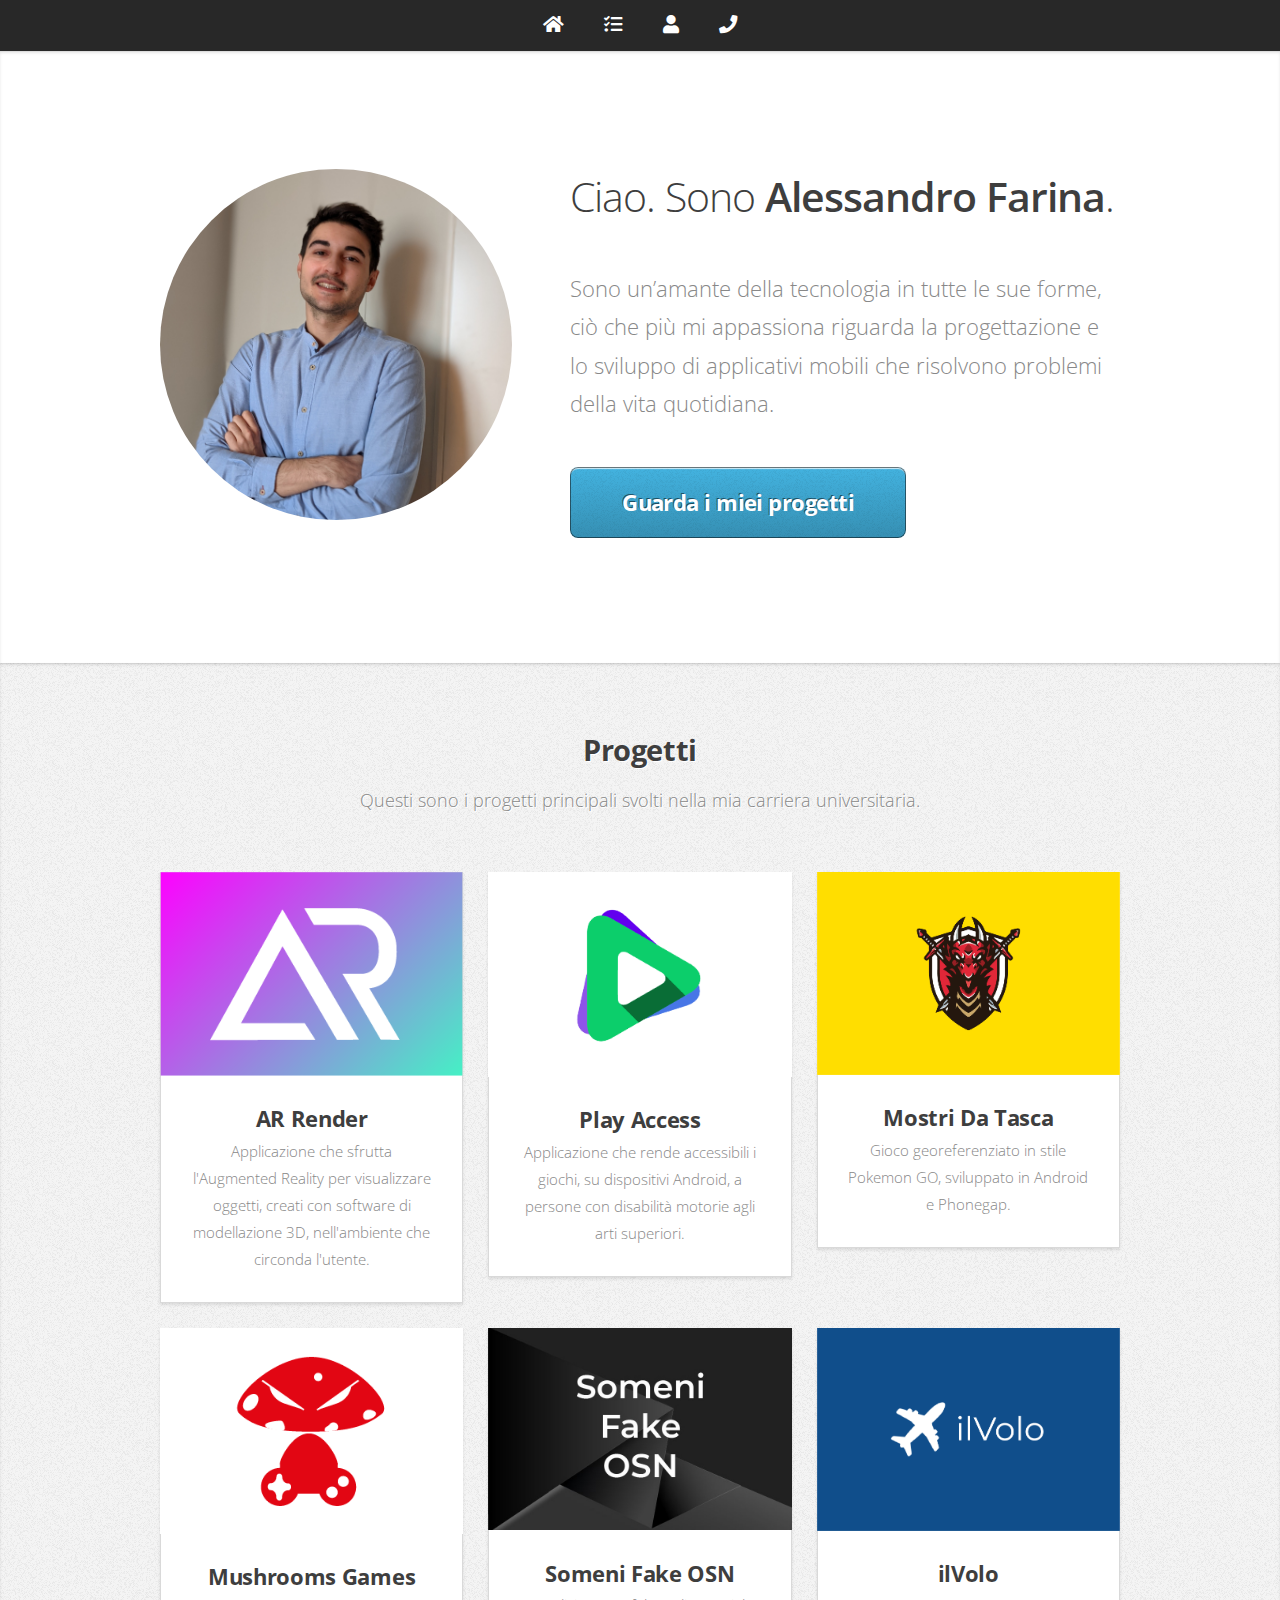
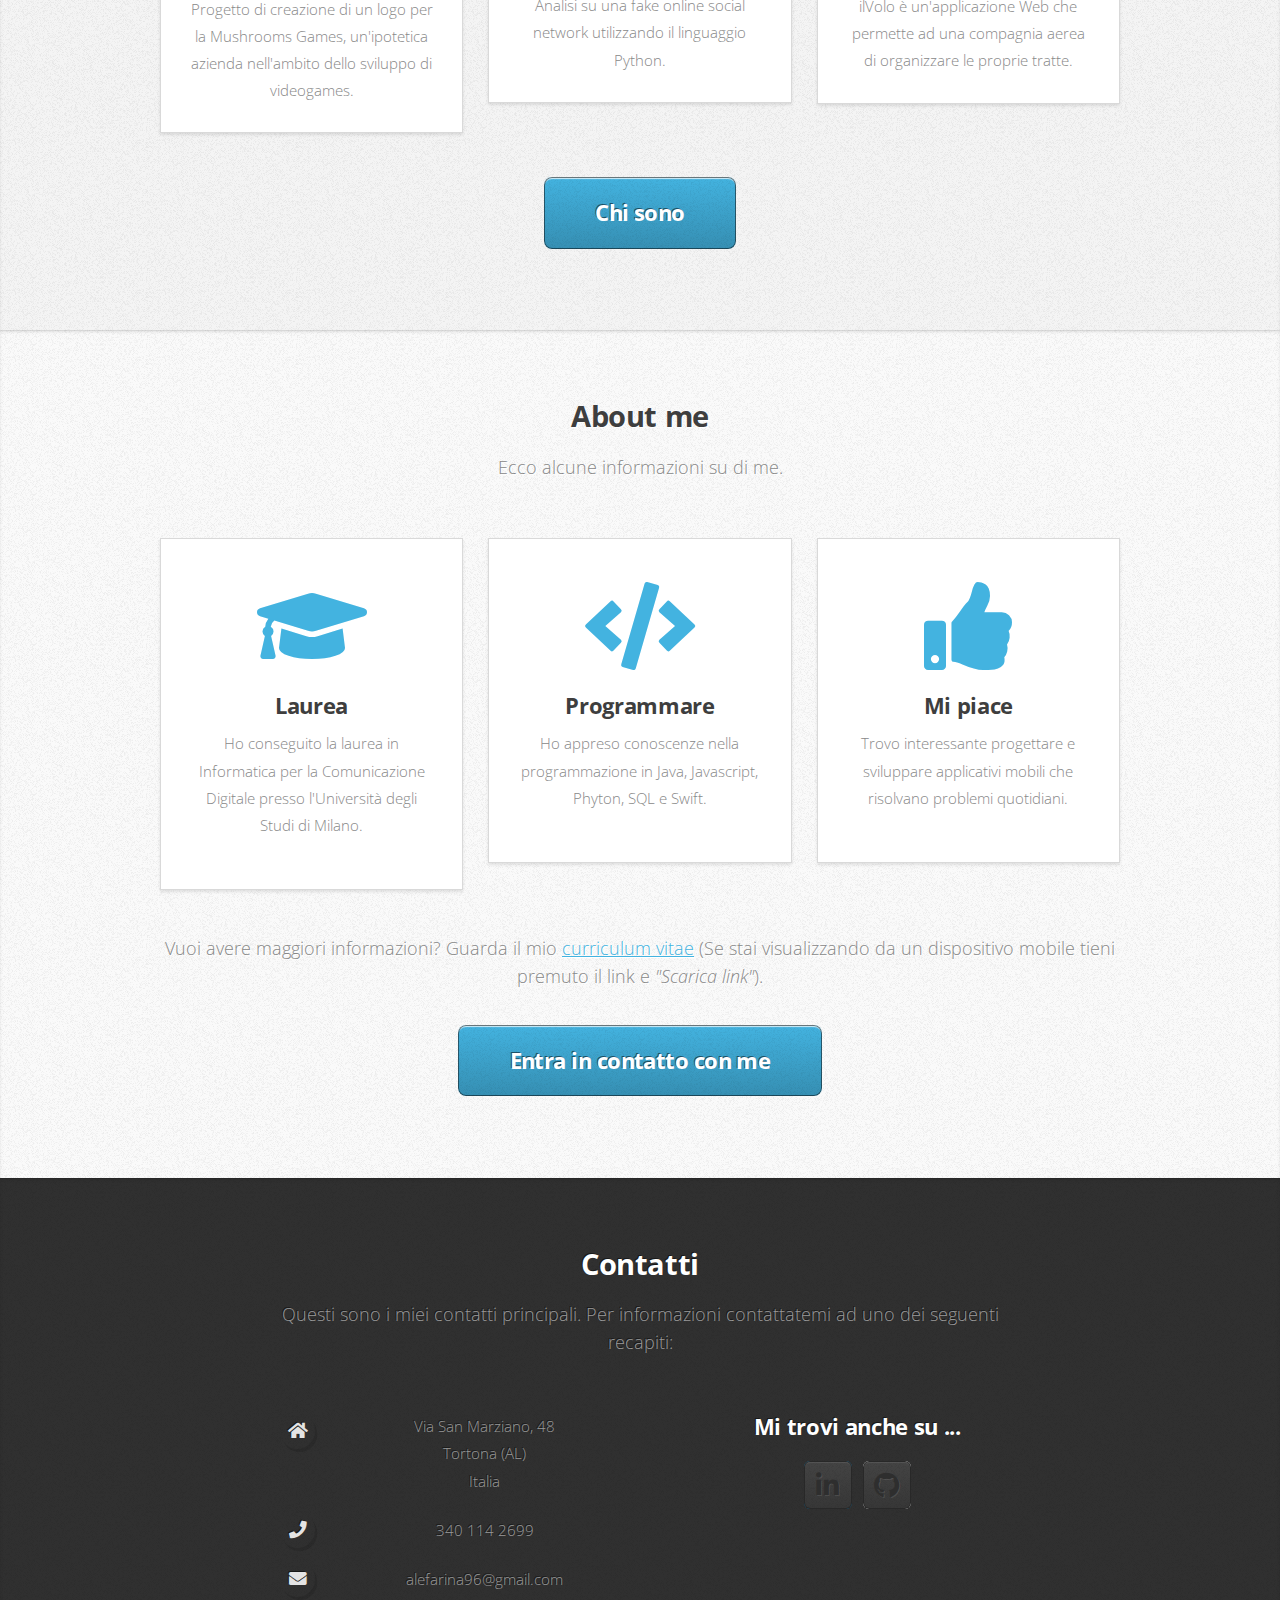
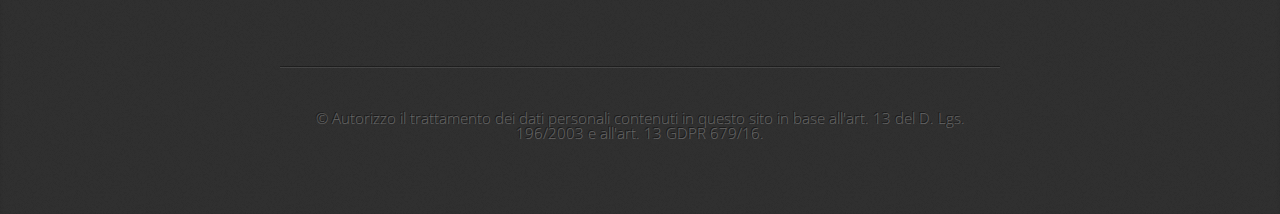
<file: index.html>
<!DOCTYPE HTML>
<!--
	Miniport by HTML5 UP
	html5up.net | @ajlkn
	Free for personal and commercial use under the CCA 3.0 license (html5up.net/license)
-->
<html>
	<head>
		<title>Alessandro Farina</title>
		<meta charset="utf-8" />
		<meta name="viewport" content="width=device-width, initial-scale=1, user-scalable=no" />
		<link rel="stylesheet" href="assets/css/main.css" />
	</head>
	<body class="is-preload">

		<!-- Nav -->
			<nav id="nav">
				<ul class="container">
					<li><a href="index.html"><i class="icon solid fa-home"></i></a></li>
					<li><a href="projects.html"><i class="icon solid fa-tasks"></i></a></li>
					<li><a href="#about-me"><i class="icon solid fa-user"></i></a></li>
					<li><a href="#contacts"><i class="icon solid fa-phone"></i></a></li>
				</ul>
			</nav>

		<!-- Home -->
			<article id="top" class="wrapper style1">
				<div class="container">
					<div class="row">
						<div class="col-4 col-5-large col-12-medium">
							<span class="image fit"><img src="images/foto_cv.jpg" alt="" /></span>
						</div>
						<div class="col-8 col-7-large col-12-medium">
							<header>
								<h1>Ciao. Sono <b>Alessandro Farina</b>.</h1>
							</header>
							<p>Sono un’amante della tecnologia in tutte le sue forme, ciò che più mi appassiona 
							riguarda la progettazione e lo sviluppo di applicativi mobili che risolvono problemi della vita quotidiana.</p>
							<a href="#projects" class="button large scrolly">Guarda i miei progetti</a>
						</div>
					</div>
				</div>
			</article>

		<!-- Portfolio -->
			<article id="projects" class="wrapper style3">
				<div class="container">
					<header>
						<h2>Progetti</h2>
						<p>Questi sono i progetti principali svolti nella mia carriera universitaria.</p>
					</header>
					<div class="row">
						<div class="col-4 col-6-medium col-12-small">
							<article class="box style2">
								<a href="projects.html#ar-render" class="image featured"><img src="images/AR_Render.png" alt="" /></a>
								<h3><a href="projects.html#ar-render">AR Render</a></h3>
								<p>Applicazione che sfrutta l'Augmented Reality per visualizzare oggetti, creati con software
									di modellazione 3D, nell'ambiente che circonda l'utente.</p>
							</article>
						</div>
						<div class="col-4 col-6-medium col-12-small">
							<article class="box style2">
								<a href="projects.html#play-access" class="image featured"><img src="images/Play_Access.png" alt="" /></a>
								<h3><a href="projects.html#play-access">Play Access</a></h3>
								<p>Applicazione che rende accessibili i giochi, su dispositivi Android, a persone con disabilità
									motorie agli arti superiori.</p>
							</article>
						</div>
						<div class="col-4 col-6-medium col-12-small">
							<article class="box style2">
								<a href="projects.html#mostri-da-tasca" class="image featured"><img src="images/Mostri_Da_Tasca.png" alt="" /></a>
								<h3><a href="projects.html#mostri-da-tasca">Mostri Da Tasca</a></h3>
								<p>Gioco georeferenziato in stile Pokemon GO, sviluppato in Android e Phonegap.</p>
							</article>
						</div>
						<div class="col-4 col-6-medium col-12-small">
							<article class="box style2">
								<a href="projects.html#mushrooms-games" class="image featured"><img src="images/MushroomsGames.png" alt="" /></a>
								<h3><a href="projects.html#mushrooms-games">Mushrooms Games</a></h3>
								<p>Progetto di creazione di un logo per la Mushrooms Games, un'ipotetica azienda nell'ambito
									dello sviluppo di videogames.</p>
							</article>
						</div>
						<div class="col-4 col-6-medium col-12-small">
							<article class="box style2">
								<a href="projects.html#someni-fake-osn" class="image featured"><img src="images/Someni_Fake_OSN.jpg" alt="" /></a>
								<h3><a href="projects.html#someni-fake-osn">Someni Fake OSN</a></h3>
								<p>Analisi su una fake online social network utilizzando il linguaggio Python.</p>
							</article>
						</div>
						<div class="col-4 col-6-medium col-12-small">
							<article class="box style2">
								<a href="projects.html#il-volo" class="image featured"><img src="images/ilVolo.png" alt="" /></a>
								<h3><a href="projects.html#il-volo">ilVolo</a></h3>
								<p>ilVolo è un'applicazione Web che permette ad una compagnia aerea di organizzare le proprie tratte.</p>
							</article>
						</div>
					</div>
					<footer>
						<a href="#about-me" class="button large scrolly">Chi sono</a>
					</footer>
				</div>
			</article>

		<!-- Work -->
			<article id="about-me" class="wrapper style2">
				<div class="container">
					<header>
						<h2>About me</h2>
						<p>Ecco alcune informazioni su di me.</p>
					</header>
					<div class="row aln-center">
						<div class="col-4 col-6-medium col-12-small">
							<section class="box style1">
								<span class="icon solid fas fa-graduation-cap"></span>
								<h3>Laurea</h3>
								<p>Ho conseguito la laurea in Informatica per la Comunicazione Digitale presso l'Università degli Studi di Milano.</p>
							</section>
						</div>
						<div class="col-4 col-6-medium col-12-small">
							<section class="box style1">
								<span class="icon solid fas fa-code"></span>
								<h3>Programmare</h3>
								<p>Ho appreso conoscenze nella programmazione in Java, Javascript, Phyton, SQL e Swift.</p>
							</section>
						</div>
						<div class="col-4 col-6-medium col-12-small">
							<section class="box style1">
								<span class="icon solid fas fa-thumbs-up"></span>
								<h3>Mi piace</h3>
								<p>Trovo interessante progettare e sviluppare applicativi mobili che risolvano problemi quotidiani.</p>
							</section>
						</div>
					</div>
					<footer>
						<p>Vuoi avere maggiori informazioni? Guarda il mio <a href="http://alexfari96.github.io/CV.pdf" download="AleFarina_CV">curriculum vitae</a> 
						(Se stai visualizzando da un dispositivo mobile tieni premuto il link e <i>"Scarica link"</i>).</p>
						<a href="#contacts" class="button large scrolly">Entra in contatto con me</a>
					</footer>
				</div>
			</article>

		<!-- Contact -->
			<article id="contacts" class="wrapper style4">
				<div class="container medium">
					<header>
						<h2>Contatti</h2>
						<p>Questi sono i miei contatti principali. Per informazioni contattatemi ad uno dei seguenti recapiti:</p>
					</header>
					<div class="row">
						<div class="col-8 col-7-large col-12-medium">
							<ul class="icons">
								<li class="icon solid fa-home">
									Via San Marziano, 48<br />
									Tortona (AL)<br />
									Italia
								</li>
								<li class="icon solid fa-phone">
									<a href="tel:3401142699">340 114 2699</a>
								</li>
								<li class="icon solid fa-envelope">
									<a href="mailto:alefarina96@gmail.com">alefarina96@gmail.com</a>
								</li>
							</ul>
						</div>
						<div class="col-4 col-5-large col-12-medium">
							<h3>Mi trovi anche su ...</h3>
							<ul class="social">
								
								<li><a href="https://www.linkedin.com/in/alessandro-farina-1b8813209/" class="icon brands fa-linkedin-in"><span class="label">LinkedIn</span></a></li>
								<li><a href="https://github.com/alexfari96" class="icon brands fa-github"><span class="label">Github</span></a></li>
								<!--
								<li><a href="#" class="icon brands fa-tumblr"><span class="label">Tumblr</span></a></li>
								<li><a href="#" class="icon brands fa-google-plus"><span class="label">Google+</span></a></li>
								<li><a href="#" class="icon brands fa-twitter"><span class="label">Twitter</span></a></li>
								<li><a href="#" class="icon brands fa-facebook-f"><span class="label">Facebook</span></a></li>
								<li><a href="#" class="icon brands fa-dribbble"><span class="label">Dribbble</span></a></li>
								<li><a href="#" class="icon solid fa-rss"><span>RSS</span></a></li>
								<li><a href="#" class="icon brands fa-instagram"><span>Instagram</span></a></li>
								<li><a href="#" class="icon brands fa-foursquare"><span>Foursquare</span></a></li>
								<li><a href="#" class="icon brands fa-skype"><span>Skype</span></a></li>
								<li><a href="#" class="icon brands fa-soundcloud"><span>Soundcloud</span></a></li>
								<li><a href="#" class="icon brands fa-youtube"><span>YouTube</span></a></li>
								<li><a href="#" class="icon brands fa-blogger"><span>Blogger</span></a></li>
								<li><a href="#" class="icon brands fa-flickr"><span>Flickr</span></a></li>
								<li><a href="#" class="icon brands fa-vimeo"><span>Vimeo</span></a></li>
								-->
							</ul>
						</div>
					</div>
					<hr/>
					<footer>
						<ul id="copyright">
							<li>&copy; Autorizzo il trattamento dei dati personali contenuti in questo sito in base all'art. 13 del D. Lgs.
								196/2003 e all'art. 13 GDPR 679/16.</li>
						</ul>
					</footer>
				</div>
			</article>

		<!-- Scripts -->
			<script src="assets/js/jquery.min.js"></script>
			<script src="assets/js/jquery.scrolly.min.js"></script>
			<script src="assets/js/browser.min.js"></script>
			<script src="assets/js/breakpoints.min.js"></script>
			<script src="assets/js/util.js"></script>
			<script src="assets/js/main.js"></script>

	</body>
</html>
</file>
<file: assets/css/main.css>
@import url("https://fonts.googleapis.com/css?family=Open+Sans:300,300italic,600,600italic,700");
@import url("fontawesome-all.min.css");

/*
	Miniport by HTML5 UP
	html5up.net | @ajlkn
	Free for personal and commercial use under the CCA 3.0 license (html5up.net/license)
*/

html, body, div, span, applet, object,
iframe, h1, h2, h3, h4, h5, h6, p, blockquote,
pre, a, abbr, acronym, address, big, cite,
code, del, dfn, em, img, ins, kbd, q, s, samp,
small, strike, strong, sub, sup, tt, var, b,
u, i, center, dl, dt, dd, ol, ul, li, fieldset,
form, label, legend, table, caption, tbody,
tfoot, thead, tr, th, td, article, aside,
canvas, details, embed, figure, figcaption,
footer, header, hgroup, menu, nav, output, ruby,
section, summary, time, mark, audio, video {
	margin: 0;
	padding: 0;
	border: 0;
	font-size: 100%;
	font: inherit;
	vertical-align: baseline;}

article, aside, details, figcaption, figure,
footer, header, hgroup, menu, nav, section {
	display: block;}

body {
	line-height: 1;
}

ol, ul {
	list-style: none;
}

blockquote, q {
	quotes: none;
}

	blockquote:before, blockquote:after, q:before, q:after {
		content: '';
		content: none;
	}

table {
	border-collapse: collapse;
	border-spacing: 0;
}

body {
	-webkit-text-size-adjust: none;
}

mark {
	background-color: transparent;
	color: inherit;
}

input::-moz-focus-inner {
	border: 0;
	padding: 0;
}

input, select, textarea {
	-moz-appearance: none;
	-webkit-appearance: none;
	-ms-appearance: none;
	appearance: none;
}

/* Basic */

	html {
		box-sizing: border-box;
	}

	*, *:before, *:after {
		box-sizing: inherit;
	}

	body {
		padding-top: 3.5em;
	}

		body.is-preload *, body.is-preload *:before, body.is-preload *:after {
			-moz-animation: none !important;
			-webkit-animation: none !important;
			-ms-animation: none !important;
			animation: none !important;
			-moz-transition: none !important;
			-webkit-transition: none !important;
			-ms-transition: none !important;
			transition: none !important;
		}

	body, input, textarea, select {
		font-family: 'Open Sans', sans-serif;
		line-height: 1.85em;
		color: #888;
		font-weight: 300;
		font-size: 13pt;
	}

	a {
		-moz-transition: color .2s ease-in-out;
		-webkit-transition: color .2s ease-in-out;
		-ms-transition: color .2s ease-in-out;
		transition: color .2s ease-in-out;
		color: #43B3E0;
		text-decoration: underline;
	}

		a:hover {
			color: #43bff0 !important;
		}

		a img {
			border: 0;
		}

	b, strong {
		font-weight: 600;
		color: #3e3e3e;
	}

	i, em {
		font-style: italic;
	}

	sub {
		position: relative;
		top: 0.5em;
		font-size: 0.8em;
	}

	sup {
		position: relative;
		top: -0.5em;
		font-size: 0.8em;
	}

	blockquote {
		border-left: solid 0.75em #eee;
		padding: 1em 0 1em 1.5em;
		font-style: italic;
	}

	h1, h2, h3, h4, h5, h6 {
		color: #3e3e3e;
		margin: 0 0 0.75em 0;
	}

	h1 a, h2 a, h3 a, h4 a, h5 a, h6 a {
		text-decoration: none;
		color: inherit;
	}

	h2, h3, h4, h5, h6 {
		font-weight: 700;
	}

	h1 {
		font-size: 2.8em;
		letter-spacing: -0.025em;
		font-weight: 300;
	}

		h1 strong {
			font-weight: 700;
		}

	h2 {
		font-size: 2em;
		letter-spacing: -0.015em;
	}

	h3 {
		font-size: 1.5em;
		letter-spacing: -0.015em;
	}

	em, i {
		font-style: italic;
	}

	br.clear {
		clear: both;
	}

	hr {
		border: 0;
		border-top: solid 1px #444;
		border-top-color: rgba(0, 0, 0, 0.35);
		box-shadow: 0px 1px 0px 0px rgba(255, 255, 255, 0.1);
		height: 1px;
		margin: 3em 0;
	}

	p, ul, ol, dl, table {
		margin-bottom: 2em;
	}

	header {
		margin: 0 0 3em 0;
	}

		header > p {
			font-size: 1.25em;
			margin: 0;
		}

	footer {
		margin: 3em 0 0 0;
	}

		footer > p {
			font-size: 1.25em;
		}

/* Container */

	.container {
		margin: 0 auto;
		max-width: calc(100% - 50px);
		width: 1200px;
	}

		.container.medium {
			width: 900px;
		}

		@media screen and (max-width: 1680px) {

			.container {
				width: 1200px;
			}

				.container.medium {
					width: 900px;
				}

		}

		@media screen and (max-width: 1280px) {

			.container {
				width: 960px;
			}

				.container.medium {
					width: 720px;
				}

		}

		@media screen and (max-width: 980px) {

			.container {
				width: 100%;
			}

				.container.medium {
					width: 75%;
				}

		}

		@media screen and (max-width: 736px) {

			.container {
				width: 100%;
				max-width: calc(100% - 30px);
			}

				.container.medium {
					width: 100%;
				}

		}

/* Row */

	.row {
		display: flex;
		flex-wrap: wrap;
		box-sizing: border-box;
		align-items: stretch;
	}

		.row > * {
			box-sizing: border-box;
		}

		.row.gtr-uniform > * > :last-child {
			margin-bottom: 0;
		}

		.row.aln-left {
			justify-content: flex-start;
		}

		.row.aln-center {
			justify-content: center;
		}

		.row.aln-right {
			justify-content: flex-end;
		}

		.row.aln-top {
			align-items: flex-start;
		}

		.row.aln-middle {
			align-items: center;
		}

		.row.aln-bottom {
			align-items: flex-end;
		}

		.row > .imp {
			order: -1;
		}

		.row > .col-1 {
			width: 8.33333%;
		}

		.row > .off-1 {
			margin-left: 8.33333%;
		}

		.row > .col-2 {
			width: 16.66667%;
		}

		.row > .off-2 {
			margin-left: 16.66667%;
		}

		.row > .col-3 {
			width: 25%;
		}

		.row > .off-3 {
			margin-left: 25%;
		}

		.row > .col-4 {
			width: 33.33333%;
		}

		.row > .off-4 {
			margin-left: 33.33333%;
		}

		.row > .col-5 {
			width: 41.66667%;
		}

		.row > .off-5 {
			margin-left: 41.66667%;
		}

		.row > .col-6 {
			width: 50%;
		}

		.row > .off-6 {
			margin-left: 50%;
		}

		.row > .col-7 {
			width: 58.33333%;
		}

		.row > .off-7 {
			margin-left: 58.33333%;
		}

		.row > .col-8 {
			width: 66.66667%;
		}

		.row > .off-8 {
			margin-left: 66.66667%;
		}

		.row > .col-9 {
			width: 75%;
		}

		.row > .off-9 {
			margin-left: 75%;
		}

		.row > .col-10 {
			width: 83.33333%;
		}

		.row > .off-10 {
			margin-left: 83.33333%;
		}

		.row > .col-11 {
			width: 91.66667%;
		}

		.row > .off-11 {
			margin-left: 91.66667%;
		}

		.row > .col-12 {
			width: 100%;
		}

		.row > .off-12 {
			margin-left: 100%;
		}

		.row.gtr-0 {
			margin-top: 0px;
			margin-left: 0px;
		}

			.row.gtr-0 > * {
				padding: 0px 0 0 0px;
			}

			.row.gtr-0.gtr-uniform {
				margin-top: 0px;
			}

				.row.gtr-0.gtr-uniform > * {
					padding-top: 0px;
				}

		.row.gtr-25 {
			margin-top: -6.25px;
			margin-left: -6.25px;
		}

			.row.gtr-25 > * {
				padding: 6.25px 0 0 6.25px;
			}

			.row.gtr-25.gtr-uniform {
				margin-top: -6.25px;
			}

				.row.gtr-25.gtr-uniform > * {
					padding-top: 6.25px;
				}

		.row.gtr-50 {
			margin-top: -12.5px;
			margin-left: -12.5px;
		}

			.row.gtr-50 > * {
				padding: 12.5px 0 0 12.5px;
			}

			.row.gtr-50.gtr-uniform {
				margin-top: -12.5px;
			}

				.row.gtr-50.gtr-uniform > * {
					padding-top: 12.5px;
				}

		.row {
			margin-top: -25px;
			margin-left: -25px;
		}

			.row > * {
				padding: 25px 0 0 25px;
			}

			.row.gtr-uniform {
				margin-top: -25px;
			}

				.row.gtr-uniform > * {
					padding-top: 25px;
				}

		.row.gtr-150 {
			margin-top: -37.5px;
			margin-left: -37.5px;
		}

			.row.gtr-150 > * {
				padding: 37.5px 0 0 37.5px;
			}

			.row.gtr-150.gtr-uniform {
				margin-top: -37.5px;
			}

				.row.gtr-150.gtr-uniform > * {
					padding-top: 37.5px;
				}

		.row.gtr-200 {
			margin-top: -50px;
			margin-left: -50px;
		}

			.row.gtr-200 > * {
				padding: 50px 0 0 50px;
			}

			.row.gtr-200.gtr-uniform {
				margin-top: -50px;
			}

				.row.gtr-200.gtr-uniform > * {
					padding-top: 50px;
				}

		@media screen and (max-width: 1680px) {

			.row {
				display: flex;
				flex-wrap: wrap;
				box-sizing: border-box;
				align-items: stretch;
			}

				.row > * {
					box-sizing: border-box;
				}

				.row.gtr-uniform > * > :last-child {
					margin-bottom: 0;
				}

				.row.aln-left {
					justify-content: flex-start;
				}

				.row.aln-center {
					justify-content: center;
				}

				.row.aln-right {
					justify-content: flex-end;
				}

				.row.aln-top {
					align-items: flex-start;
				}

				.row.aln-middle {
					align-items: center;
				}

				.row.aln-bottom {
					align-items: flex-end;
				}

				.row > .imp-xlarge {
					order: -1;
				}

				.row > .col-1-xlarge {
					width: 8.33333%;
				}

				.row > .off-1-xlarge {
					margin-left: 8.33333%;
				}

				.row > .col-2-xlarge {
					width: 16.66667%;
				}

				.row > .off-2-xlarge {
					margin-left: 16.66667%;
				}

				.row > .col-3-xlarge {
					width: 25%;
				}

				.row > .off-3-xlarge {
					margin-left: 25%;
				}

				.row > .col-4-xlarge {
					width: 33.33333%;
				}

				.row > .off-4-xlarge {
					margin-left: 33.33333%;
				}

				.row > .col-5-xlarge {
					width: 41.66667%;
				}

				.row > .off-5-xlarge {
					margin-left: 41.66667%;
				}

				.row > .col-6-xlarge {
					width: 50%;
				}

				.row > .off-6-xlarge {
					margin-left: 50%;
				}

				.row > .col-7-xlarge {
					width: 58.33333%;
				}

				.row > .off-7-xlarge {
					margin-left: 58.33333%;
				}

				.row > .col-8-xlarge {
					width: 66.66667%;
				}

				.row > .off-8-xlarge {
					margin-left: 66.66667%;
				}

				.row > .col-9-xlarge {
					width: 75%;
				}

				.row > .off-9-xlarge {
					margin-left: 75%;
				}

				.row > .col-10-xlarge {
					width: 83.33333%;
				}

				.row > .off-10-xlarge {
					margin-left: 83.33333%;
				}

				.row > .col-11-xlarge {
					width: 91.66667%;
				}

				.row > .off-11-xlarge {
					margin-left: 91.66667%;
				}

				.row > .col-12-xlarge {
					width: 100%;
				}

				.row > .off-12-xlarge {
					margin-left: 100%;
				}

				.row.gtr-0 {
					margin-top: 0px;
					margin-left: 0px;
				}

					.row.gtr-0 > * {
						padding: 0px 0 0 0px;
					}

					.row.gtr-0.gtr-uniform {
						margin-top: 0px;
					}

						.row.gtr-0.gtr-uniform > * {
							padding-top: 0px;
						}

				.row.gtr-25 {
					margin-top: -6.25px;
					margin-left: -6.25px;
				}

					.row.gtr-25 > * {
						padding: 6.25px 0 0 6.25px;
					}

					.row.gtr-25.gtr-uniform {
						margin-top: -6.25px;
					}

						.row.gtr-25.gtr-uniform > * {
							padding-top: 6.25px;
						}

				.row.gtr-50 {
					margin-top: -12.5px;
					margin-left: -12.5px;
				}

					.row.gtr-50 > * {
						padding: 12.5px 0 0 12.5px;
					}

					.row.gtr-50.gtr-uniform {
						margin-top: -12.5px;
					}

						.row.gtr-50.gtr-uniform > * {
							padding-top: 12.5px;
						}

				.row {
					margin-top: -25px;
					margin-left: -25px;
				}

					.row > * {
						padding: 25px 0 0 25px;
					}

					.row.gtr-uniform {
						margin-top: -25px;
					}

						.row.gtr-uniform > * {
							padding-top: 25px;
						}

				.row.gtr-150 {
					margin-top: -37.5px;
					margin-left: -37.5px;
				}

					.row.gtr-150 > * {
						padding: 37.5px 0 0 37.5px;
					}

					.row.gtr-150.gtr-uniform {
						margin-top: -37.5px;
					}

						.row.gtr-150.gtr-uniform > * {
							padding-top: 37.5px;
						}

				.row.gtr-200 {
					margin-top: -50px;
					margin-left: -50px;
				}

					.row.gtr-200 > * {
						padding: 50px 0 0 50px;
					}

					.row.gtr-200.gtr-uniform {
						margin-top: -50px;
					}

						.row.gtr-200.gtr-uniform > * {
							padding-top: 50px;
						}

		}

		@media screen and (max-width: 1280px) {

			.row {
				display: flex;
				flex-wrap: wrap;
				box-sizing: border-box;
				align-items: stretch;
			}

				.row > * {
					box-sizing: border-box;
				}

				.row.gtr-uniform > * > :last-child {
					margin-bottom: 0;
				}

				.row.aln-left {
					justify-content: flex-start;
				}

				.row.aln-center {
					justify-content: center;
				}

				.row.aln-right {
					justify-content: flex-end;
				}

				.row.aln-top {
					align-items: flex-start;
				}

				.row.aln-middle {
					align-items: center;
				}

				.row.aln-bottom {
					align-items: flex-end;
				}

				.row > .imp-large {
					order: -1;
				}

				.row > .col-1-large {
					width: 8.33333%;
				}

				.row > .off-1-large {
					margin-left: 8.33333%;
				}

				.row > .col-2-large {
					width: 16.66667%;
				}

				.row > .off-2-large {
					margin-left: 16.66667%;
				}

				.row > .col-3-large {
					width: 25%;
				}

				.row > .off-3-large {
					margin-left: 25%;
				}

				.row > .col-4-large {
					width: 33.33333%;
				}

				.row > .off-4-large {
					margin-left: 33.33333%;
				}

				.row > .col-5-large {
					width: 41.66667%;
				}

				.row > .off-5-large {
					margin-left: 41.66667%;
				}

				.row > .col-6-large {
					width: 50%;
				}

				.row > .off-6-large {
					margin-left: 50%;
				}

				.row > .col-7-large {
					width: 58.33333%;
				}

				.row > .off-7-large {
					margin-left: 58.33333%;
				}

				.row > .col-8-large {
					width: 66.66667%;
				}

				.row > .off-8-large {
					margin-left: 66.66667%;
				}

				.row > .col-9-large {
					width: 75%;
				}

				.row > .off-9-large {
					margin-left: 75%;
				}

				.row > .col-10-large {
					width: 83.33333%;
				}

				.row > .off-10-large {
					margin-left: 83.33333%;
				}

				.row > .col-11-large {
					width: 91.66667%;
				}

				.row > .off-11-large {
					margin-left: 91.66667%;
				}

				.row > .col-12-large {
					width: 100%;
				}

				.row > .off-12-large {
					margin-left: 100%;
				}

				.row.gtr-0 {
					margin-top: 0px;
					margin-left: 0px;
				}

					.row.gtr-0 > * {
						padding: 0px 0 0 0px;
					}

					.row.gtr-0.gtr-uniform {
						margin-top: 0px;
					}

						.row.gtr-0.gtr-uniform > * {
							padding-top: 0px;
						}

				.row.gtr-25 {
					margin-top: -6.25px;
					margin-left: -6.25px;
				}

					.row.gtr-25 > * {
						padding: 6.25px 0 0 6.25px;
					}

					.row.gtr-25.gtr-uniform {
						margin-top: -6.25px;
					}

						.row.gtr-25.gtr-uniform > * {
							padding-top: 6.25px;
						}

				.row.gtr-50 {
					margin-top: -12.5px;
					margin-left: -12.5px;
				}

					.row.gtr-50 > * {
						padding: 12.5px 0 0 12.5px;
					}

					.row.gtr-50.gtr-uniform {
						margin-top: -12.5px;
					}

						.row.gtr-50.gtr-uniform > * {
							padding-top: 12.5px;
						}

				.row {
					margin-top: -25px;
					margin-left: -25px;
				}

					.row > * {
						padding: 25px 0 0 25px;
					}

					.row.gtr-uniform {
						margin-top: -25px;
					}

						.row.gtr-uniform > * {
							padding-top: 25px;
						}

				.row.gtr-150 {
					margin-top: -37.5px;
					margin-left: -37.5px;
				}

					.row.gtr-150 > * {
						padding: 37.5px 0 0 37.5px;
					}

					.row.gtr-150.gtr-uniform {
						margin-top: -37.5px;
					}

						.row.gtr-150.gtr-uniform > * {
							padding-top: 37.5px;
						}

				.row.gtr-200 {
					margin-top: -50px;
					margin-left: -50px;
				}

					.row.gtr-200 > * {
						padding: 50px 0 0 50px;
					}

					.row.gtr-200.gtr-uniform {
						margin-top: -50px;
					}

						.row.gtr-200.gtr-uniform > * {
							padding-top: 50px;
						}

		}

		@media screen and (max-width: 980px) {

			.row {
				display: flex;
				flex-wrap: wrap;
				box-sizing: border-box;
				align-items: stretch;
			}

				.row > * {
					box-sizing: border-box;
				}

				.row.gtr-uniform > * > :last-child {
					margin-bottom: 0;
				}

				.row.aln-left {
					justify-content: flex-start;
				}

				.row.aln-center {
					justify-content: center;
				}

				.row.aln-right {
					justify-content: flex-end;
				}

				.row.aln-top {
					align-items: flex-start;
				}

				.row.aln-middle {
					align-items: center;
				}

				.row.aln-bottom {
					align-items: flex-end;
				}

				.row > .imp-medium {
					order: -1;
				}

				.row > .col-1-medium {
					width: 8.33333%;
				}

				.row > .off-1-medium {
					margin-left: 8.33333%;
				}

				.row > .col-2-medium {
					width: 16.66667%;
				}

				.row > .off-2-medium {
					margin-left: 16.66667%;
				}

				.row > .col-3-medium {
					width: 25%;
				}

				.row > .off-3-medium {
					margin-left: 25%;
				}

				.row > .col-4-medium {
					width: 33.33333%;
				}

				.row > .off-4-medium {
					margin-left: 33.33333%;
				}

				.row > .col-5-medium {
					width: 41.66667%;
				}

				.row > .off-5-medium {
					margin-left: 41.66667%;
				}

				.row > .col-6-medium {
					width: 50%;
				}

				.row > .off-6-medium {
					margin-left: 50%;
				}

				.row > .col-7-medium {
					width: 58.33333%;
				}

				.row > .off-7-medium {
					margin-left: 58.33333%;
				}

				.row > .col-8-medium {
					width: 66.66667%;
				}

				.row > .off-8-medium {
					margin-left: 66.66667%;
				}

				.row > .col-9-medium {
					width: 75%;
				}

				.row > .off-9-medium {
					margin-left: 75%;
				}

				.row > .col-10-medium {
					width: 83.33333%;
				}

				.row > .off-10-medium {
					margin-left: 83.33333%;
				}

				.row > .col-11-medium {
					width: 91.66667%;
				}

				.row > .off-11-medium {
					margin-left: 91.66667%;
				}

				.row > .col-12-medium {
					width: 100%;
				}

				.row > .off-12-medium {
					margin-left: 100%;
				}

				.row.gtr-0 {
					margin-top: 0px;
					margin-left: 0px;
				}

					.row.gtr-0 > * {
						padding: 0px 0 0 0px;
					}

					.row.gtr-0.gtr-uniform {
						margin-top: 0px;
					}

						.row.gtr-0.gtr-uniform > * {
							padding-top: 0px;
						}

				.row.gtr-25 {
					margin-top: -6.25px;
					margin-left: -6.25px;
				}

					.row.gtr-25 > * {
						padding: 6.25px 0 0 6.25px;
					}

					.row.gtr-25.gtr-uniform {
						margin-top: -6.25px;
					}

						.row.gtr-25.gtr-uniform > * {
							padding-top: 6.25px;
						}

				.row.gtr-50 {
					margin-top: -12.5px;
					margin-left: -12.5px;
				}

					.row.gtr-50 > * {
						padding: 12.5px 0 0 12.5px;
					}

					.row.gtr-50.gtr-uniform {
						margin-top: -12.5px;
					}

						.row.gtr-50.gtr-uniform > * {
							padding-top: 12.5px;
						}

				.row {
					margin-top: -25px;
					margin-left: -25px;
				}

					.row > * {
						padding: 25px 0 0 25px;
					}

					.row.gtr-uniform {
						margin-top: -25px;
					}

						.row.gtr-uniform > * {
							padding-top: 25px;
						}

				.row.gtr-150 {
					margin-top: -37.5px;
					margin-left: -37.5px;
				}

					.row.gtr-150 > * {
						padding: 37.5px 0 0 37.5px;
					}

					.row.gtr-150.gtr-uniform {
						margin-top: -37.5px;
					}

						.row.gtr-150.gtr-uniform > * {
							padding-top: 37.5px;
						}

				.row.gtr-200 {
					margin-top: -50px;
					margin-left: -50px;
				}

					.row.gtr-200 > * {
						padding: 50px 0 0 50px;
					}

					.row.gtr-200.gtr-uniform {
						margin-top: -50px;
					}

						.row.gtr-200.gtr-uniform > * {
							padding-top: 50px;
						}

		}

		@media screen and (max-width: 736px) {

			.row {
				display: flex;
				flex-wrap: wrap;
				box-sizing: border-box;
				align-items: stretch;
			}

				.row > * {
					box-sizing: border-box;
				}

				.row.gtr-uniform > * > :last-child {
					margin-bottom: 0;
				}

				.row.aln-left {
					justify-content: flex-start;
				}

				.row.aln-center {
					justify-content: center;
				}

				.row.aln-right {
					justify-content: flex-end;
				}

				.row.aln-top {
					align-items: flex-start;
				}

				.row.aln-middle {
					align-items: center;
				}

				.row.aln-bottom {
					align-items: flex-end;
				}

				.row > .imp-small {
					order: -1;
				}

				.row > .col-1-small {
					width: 8.33333%;
				}

				.row > .off-1-small {
					margin-left: 8.33333%;
				}

				.row > .col-2-small {
					width: 16.66667%;
				}

				.row > .off-2-small {
					margin-left: 16.66667%;
				}

				.row > .col-3-small {
					width: 25%;
				}

				.row > .off-3-small {
					margin-left: 25%;
				}

				.row > .col-4-small {
					width: 33.33333%;
				}

				.row > .off-4-small {
					margin-left: 33.33333%;
				}

				.row > .col-5-small {
					width: 41.66667%;
				}

				.row > .off-5-small {
					margin-left: 41.66667%;
				}

				.row > .col-6-small {
					width: 50%;
				}

				.row > .off-6-small {
					margin-left: 50%;
				}

				.row > .col-7-small {
					width: 58.33333%;
				}

				.row > .off-7-small {
					margin-left: 58.33333%;
				}

				.row > .col-8-small {
					width: 66.66667%;
				}

				.row > .off-8-small {
					margin-left: 66.66667%;
				}

				.row > .col-9-small {
					width: 75%;
				}

				.row > .off-9-small {
					margin-left: 75%;
				}

				.row > .col-10-small {
					width: 83.33333%;
				}

				.row > .off-10-small {
					margin-left: 83.33333%;
				}

				.row > .col-11-small {
					width: 91.66667%;
				}

				.row > .off-11-small {
					margin-left: 91.66667%;
				}

				.row > .col-12-small {
					width: 100%;
				}

				.row > .off-12-small {
					margin-left: 100%;
				}

				.row.gtr-0 {
					margin-top: 0px;
					margin-left: 0px;
				}

					.row.gtr-0 > * {
						padding: 0px 0 0 0px;
					}

					.row.gtr-0.gtr-uniform {
						margin-top: 0px;
					}

						.row.gtr-0.gtr-uniform > * {
							padding-top: 0px;
						}

				.row.gtr-25 {
					margin-top: -3.75px;
					margin-left: -3.75px;
				}

					.row.gtr-25 > * {
						padding: 3.75px 0 0 3.75px;
					}

					.row.gtr-25.gtr-uniform {
						margin-top: -3.75px;
					}

						.row.gtr-25.gtr-uniform > * {
							padding-top: 3.75px;
						}

				.row.gtr-50 {
					margin-top: -7.5px;
					margin-left: -7.5px;
				}

					.row.gtr-50 > * {
						padding: 7.5px 0 0 7.5px;
					}

					.row.gtr-50.gtr-uniform {
						margin-top: -7.5px;
					}

						.row.gtr-50.gtr-uniform > * {
							padding-top: 7.5px;
						}

				.row {
					margin-top: -15px;
					margin-left: -15px;
				}

					.row > * {
						padding: 15px 0 0 15px;
					}

					.row.gtr-uniform {
						margin-top: -15px;
					}

						.row.gtr-uniform > * {
							padding-top: 15px;
						}

				.row.gtr-150 {
					margin-top: -22.5px;
					margin-left: -22.5px;
				}

					.row.gtr-150 > * {
						padding: 22.5px 0 0 22.5px;
					}

					.row.gtr-150.gtr-uniform {
						margin-top: -22.5px;
					}

						.row.gtr-150.gtr-uniform > * {
							padding-top: 22.5px;
						}

				.row.gtr-200 {
					margin-top: -30px;
					margin-left: -30px;
				}

					.row.gtr-200 > * {
						padding: 30px 0 0 30px;
					}

					.row.gtr-200.gtr-uniform {
						margin-top: -30px;
					}

						.row.gtr-200.gtr-uniform > * {
							padding-top: 30px;
						}

		}

/* Form */

	form label {
		color: #3e3e3e;
		font-weight: 700;
		display: block;
		margin: 0 0 0.5em 0;
	}

	form input[type=text],
	form input[type=email],
	form input[type=password],
	form select,
	form textarea {
		-moz-transition: background .2s ease-in-out, box-shadow .2s ease-in-out;
		-webkit-transition: background .2s ease-in-out, box-shadow .2s ease-in-out;
		-ms-transition: background .2s ease-in-out, box-shadow .2s ease-in-out;
		transition: background .2s ease-in-out, box-shadow .2s ease-in-out;
		-webkit-appearance: none;
		display: block;
		border: 0;
		padding: 0.75em;
		font-size: 1em;
		border-radius: 8px;
		border: solid 1px #ddd;
		background: #fff;
		color: #bbb;
		box-shadow: inset 0px 2px 3px 1px rgba(0, 0, 0, 0.05), 0px 1px 0px 0px rgba(255, 255, 255, 0.025);
		width: 100%;
	}

		form input[type=text]:focus,
		form input[type=email]:focus,
		form input[type=password]:focus,
		form select:focus,
		form textarea:focus {
			background: #fafafa;
			box-shadow: inset 0px 2px 5px 0px rgba(0, 0, 0, 0.05), 0px 1px 0px 0px rgba(255, 255, 255, 0.025), inset 0px 0px 2px 1px #43bff0;
		}

	form textarea {
		height: 15em;
	}

	form .actions:last-child {
		margin-bottom: 0;
	}

	form ::-webkit-input-placeholder {
		color: #555 !important;
	}

	form :-moz-placeholder {
		color: #555 !important;
	}

	form ::-moz-placeholder {
		color: #555 !important;
	}

	form :-ms-input-placeholder {
		color: #555 !important;
	}

	form ::-moz-focus-inner {
		border: 0;
	}

/* Tables */

	table {
		width: 100%;
	}

		table.default {
			width: 100%;
		}

			table.default tr {
				border-top: solid 1px #eee;
			}

				table.default tr:first-child {
					border-top: 0;
				}

			table.default td {
				padding: 0.5em 1em 0.5em 1em;
			}

			table.default th {
				text-align: left;
				padding: 0.5em 1em 0.5em 1em;
				font-weight: 600;
				margin: 0 0 1em 0;
			}

			table.default thead {
				background: #4f4f4f;
				color: #fff;
			}

/* Section/Article */

	section, article {
		margin-bottom: 3em;
	}

	section > :last-child,
	article > :last-child,
	section:last-child,
	article:last-child {
		margin-bottom: 0;
	}

/* Image */

	.image {
		display: inline-block;
		position: relative;
	}

		.image img {
			display: block;
			width: 100%;
		}

		.image.fit {
			display: block;
			width: 100%;
		}

		.image.featured {
			display: block;
			width: 100%;
			margin: 0 0 2em 0;
		}

		.image.left {
			float: left;
			margin: 0 2em 2em 0;
		}

		.image.centered {
			display: block;
			margin: 0 0 2em 0;
		}

			.image.centered img {
				margin: 0 auto;
				width: auto;
			}

			

/* Button */

	input[type="button"],
	input[type="submit"],
	input[type="reset"],
	button,
	.button {
		background-image: url("images/bg.png"), -moz-linear-gradient(top, rgba(0, 0, 0, 0), rgba(0, 0, 0, 0.2));
		background-image: url("images/bg.png"), -webkit-linear-gradient(top, rgba(0, 0, 0, 0), rgba(0, 0, 0, 0.2));
		background-image: url("images/bg.png"), -ms-linear-gradient(top, rgba(0, 0, 0, 0), rgba(0, 0, 0, 0.2));
		background-image: url("images/bg.png"), linear-gradient(top, rgba(0, 0, 0, 0), rgba(0, 0, 0, 0.2));
		-moz-transition: background-color .2s ease-in-out;
		-webkit-transition: background-color .2s ease-in-out;
		-ms-transition: background-color .2s ease-in-out;
		transition: background-color .2s ease-in-out;
		-webkit-appearance: none;
		position: relative;
		display: inline-block;
		color: #fff !important;
		text-decoration: none;
		font-weight: 700;
		border: 0;
		outline: 0;
		cursor: pointer;
		border-radius: 8px;
		text-shadow: -1px -1px 0.5px rgba(0, 0, 0, 0.5);
		overflow: hidden;
		box-shadow: inset 0px 0px 0px 1px rgba(0, 0, 0, 0.5), inset 0px 2px 1px 0px rgba(255, 255, 255, 0.75);
		background-color: #43B3E0;
		padding: 1em 2.35em 1em 2.35em;
		font-size: 1.1em;
		max-width: 24em;
	}

		input[type="button"]:hover,
		input[type="submit"]:hover,
		input[type="reset"]:hover,
		button:hover,
		.button:hover {
			background-color: #43bff0;
			color: #fff !important;
		}

		input[type="button"]:active,
		input[type="submit"]:active,
		input[type="reset"]:active,
		button:active,
		.button:active {
			background-color: #3BA8D3;
			top: 1px;
		}

		input[type="button"].large,
		input[type="submit"].large,
		input[type="reset"].large,
		button.large,
		.button.large {
			font-size: 1.5em;
			letter-spacing: -0.025em;
		}

		input[type="button"].alt,
		input[type="submit"].alt,
		input[type="reset"].alt,
		button.alt,
		.button.alt {
			background-color: #444;
			box-shadow: inset 0px 0px 0px 1px #242424, inset 0px 2px 1px 0px rgba(255, 255, 255, 0.2);
		}

			input[type="button"].alt:hover,
			input[type="submit"].alt:hover,
			input[type="reset"].alt:hover,
			button.alt:hover,
			.button.alt:hover {
				background-color: #4f4f4f;
				color: #fff !important;
			}

			input[type="button"].alt:active,
			input[type="submit"].alt:active,
			input[type="reset"].alt:active,
			button.alt:active,
			.button.alt:active {
				background-color: #3f3f3f;
			}

/* List */

	ul {
		list-style: disc;
		padding-left: 1em;
	}

		ul li {
			padding-left: 0.5em;
		}

	ol {
		list-style: decimal;
		padding-left: 1.25em;
	}

		ol li {
			padding-left: 0.25em;
		}

/* Social */

ul.social {
	cursor: default;
	margin: 0;
	list-style: none;
	padding-left: 0;
}

	ul.social li {
		position: relative;
		display: inline-block;
		margin: 0.25em;
		top: 0;
		padding-left: 0;
	}

		ul.social li a {
			-moz-transition: top .2s ease-in-out;
			-webkit-transition: top .2s ease-in-out;
			-ms-transition: top .2s ease-in-out;
			transition: top .2s ease-in-out;
			display: block;
			width: 48px;
			height: 48px;
			border-radius: 6px;
			top: 0;
			position: relative;
		}

			ul.social li a:before {
				background-image: url("images/bg.png"), -moz-linear-gradient(top, rgba(0, 0, 0, 0), rgba(0, 0, 0, 0.2));
				background-image: url("images/bg.png"), -webkit-linear-gradient(top, rgba(0, 0, 0, 0), rgba(0, 0, 0, 0.2));
				background-image: url("images/bg.png"), -ms-linear-gradient(top, rgba(0, 0, 0, 0), rgba(0, 0, 0, 0.2));
				background-image: url("images/bg.png"), linear-gradient(top, rgba(0, 0, 0, 0), rgba(0, 0, 0, 0.2));
				-moz-transition: background-color .2s ease-in-out;
				-webkit-transition: background-color .2s ease-in-out;
				-ms-transition: background-color .2s ease-in-out;
				transition: background-color .2s ease-in-out;
				background-color: #444;
				border-radius: 6px;
				box-shadow: inset 0px 0px 0px 1px #282828, inset 0px 2px 1px 0px rgba(255, 255, 255, 0.1);
				color: #2E2E2E !important;
				display: block;
				font-size: 26px;
				height: 48px;
				line-height: 48px;
				text-align: center;
				outline: 0;
				overflow: hidden;
				text-shadow: 1px 1px 0px rgba(255, 255, 255, 0.1);
				width: 48px;
			}

			ul.social li a.fa-twitter {
				background-color: #2DAAE4;
			}

			ul.social li a.fa-facebook-f {
				background-color: #3C5A98;
			}

			ul.social li a.fa-dribbble {
				background-color: #C4376B;
			}

			ul.social li a.fa-linkedin-in {
				background-color: #006599;
			}

			ul.social li a.fa-tumblr {
				background-color: #51718A;
			}

			ul.social li a.fa-google-plus {
				background-color: #DA2713;
			}

			ul.social li a.fa-github {
				background-color: #FAFAFA;
			}

			ul.social li a.fa-rss {
				background-color: #F2600B;
			}

			ul.social li a.fa-instagram {
				background-color: #E0D7C8;
			}

			ul.social li a.fa-foursquare {
				background-color: #39A3D4;
			}

			ul.social li a.fa-skype {
				background-color: #10BEF1;
			}

			ul.social li a.fa-soundcloud {
				background-color: #FE5419;
			}

			ul.social li a.fa-youtube {
				background-color: #BF2E25;
			}

			ul.social li a.fa-blogger {
				background-color: #FF6501;
			}

			ul.social li a.fa-flickr {
				background-color: #0062DB;
			}

			ul.social li a.fa-vimeo {
				background-color: #4C8AB0;
			}

			ul.social li a:hover {
				top: -5px;
			}

				ul.social li a:hover:before {
					background-color: transparent;
				}


/* Actions */

	ul.actions {
		list-style: none;
		padding-left: 0;
	}

		ul.actions li {
			display: inline-block;
			margin: 0 0 0 1em;
			padding-left: 0;
		}

			ul.actions li:first-child {
				margin-left: 0;
			}

/* Box */

	.box {
		background: #fff;
		box-shadow: inset 0px 0px 0px 1px rgba(0, 0, 0, 0.15), 0px 2px 3px 0px rgba(0, 0, 0, 0.1);
		text-align: center;
		padding: 2em;
	}

		.box.style1 {
			padding: 3em 2em 3.5em 2em;
		}

			.box.style1 h3 {
				margin-bottom: 0.5em;
			}

		.box.style2 h3 {
			margin-bottom: 0.25em;
		}

		.box.style2 .image {
			position: relative;
			left: 2em;
			top: 2em;
			margin: -4em 0 4em -4em;
			width: auto;
		}

/* Icons */

	.icon {
		text-decoration: none;
		text-decoration: none;
	}

		.icon:before {
			-moz-osx-font-smoothing: grayscale;
			-webkit-font-smoothing: antialiased;
			display: inline-block;
			font-style: normal;
			font-variant: normal;
			text-rendering: auto;
			line-height: 1;
			text-transform: none !important;
			font-family: 'Font Awesome 5 Free';
			font-weight: 400;
		}

		.icon:before {
			font-size: 1.25em;
		}

		.icon > .label {
			display: none;
		}

		.icon.solid:before {
			font-weight: 900;
		}

		.icon.brands:before {
			font-family: 'Font Awesome 5 Brands';
		}

		.icon.featured {
			color: #EA8A95;
			display: block;
			margin: 0 0 1.5em 0;
			cursor: default;
		}

			.icon.featured:before {
				font-size: 6em;
			}

		.icon.solid.fas {
			color: #43B3E0;
			display: block;
			margin: 0 0 1.5em 0;
			cursor: default;
		}

			.icon.solid.fas:before {
				font-size: 6em;
			}

/* Wrappers */

	.wrapper {
		background-image: url("images/bg.png");
		box-shadow: inset 0px 1px 0px 0px rgba(0, 0, 0, 0.05), inset 0px 2px 3px 0px rgba(0, 0, 0, 0.1);
		padding: 8em 0 8em 0;
		text-align: center;
	}

		.wrapper.style1 {
			background-image: none;
			background-color: #fff;
		}

		.wrapper.style2 {
			background-color: #fafafa;
			text-shadow: 1px 1px 0px #fff;
		}

		.wrapper.style3 {
			background-color: #f4f4f4;
			text-shadow: 1px 1px 0px #fff;
		}

		.wrapper.style4 {
			background-color: #303030;
			color: #999;
			text-shadow: -1px -1px 0px #181818;
		}

			.wrapper.style4 h1, .wrapper.style4 h2, .wrapper.style4 h3, .wrapper.style4 h4, .wrapper.style4 h5, .wrapper.style4 h6 {
				color: #fff;
			}

			.wrapper.style4 form input[type=text],
			.wrapper.style4 form input[type=password],
			.wrapper.style4 form select,
			.wrapper.style4 form textarea {
				border: none;
				background: #282828;
			}

				.wrapper.style4 form input[type=text]:focus,
				.wrapper.style4 form input[type=password]:focus,
				.wrapper.style4 form select:focus,
				.wrapper.style4 form textarea:focus {
					background: #252525;
				}

/* Nav */

	#nav {
		background-color: #282828;
		text-align: center;
		position: fixed;
		left: 0;
		top: 0;
		width: 100%;
		z-index: 10000;
		cursor: default;
		height: 3.5em;
		line-height: 3.5em;
	}

		#nav ul {
			margin-bottom: 0;
			list-style: none;
			padding-left: 0;
		}

		#nav li {
			display: inline-block;
			padding-left: 0;
		}

		#nav a {
			-moz-transition: background-color .2s ease-in-out;
			-webkit-transition: background-color .2s ease-in-out;
			-ms-transition: background-color .2s ease-in-out;
			transition: background-color .2s ease-in-out;
			position: relative;
			display: block;
			color: #fff;
			text-decoration: none;
			outline: 0;
			font-weight: 600;
			border-radius: 8px;
			color: #fff;
			height: 2.5em;
			line-height: 2.5em;
			padding: 0 1.25em;
		}

			#nav a:hover {
				color: #fff !important;
				background: #383838;
			}

			#nav a.active {
				background: #484848;
			}

				#nav a.active:before {
					content: '';
					display: block;
					position: absolute;
					bottom: -0.6em;
					left: 50%;
					margin-left: -0.75em;
					border-left: solid 0.75em transparent;
					border-right: solid 0.75em transparent;
					border-top: solid 0.6em #282828;
				}

/* Articles */

	body > article {
		margin-bottom: 0;
	}

	#top {
		padding: 10em 0 10em 0;
		text-align: left;
	}

		#top .image {
			border-radius: 100%;
			width: 20em;
			height: 20em;
			margin: 0;
		}

			#top .image img {
				border-radius: 100%;
			}

		#top h1 {
			margin-top: 0.35em;
		}

		#top p {
			font-size: 1.5em;
			line-height: 1.75em;
		}

			#top p a {
				color: inherit;
			}

	#contact footer {
		font-size: 0.9em;
	}

/* Copyright */

	#copyright {
		color: #666;
		font-size: 1em;
		line-height: 1em;
		list-style: none;
		padding-left: 0;
		margin-bottom: 0;
	}

		#copyright li {
			display: inline-block;
			border-left: solid 1px rgba(0, 0, 0, 0.5);
			box-shadow: -1px 0px 0px 0px rgba(255, 255, 255, 0.1);
			padding: 0 0 0 1em;
			margin: 0 0 0 1em;
		}

			#copyright li:first-child {
				border: 0;
				box-shadow: none;
				padding-left: 0;
				margin-left: 0;
			}

		#copyright a {
			-moz-transition: color .2s ease-in-out;
			-webkit-transition: color .2s ease-in-out;
			-ms-transition: color .2s ease-in-out;
			transition: color .2s ease-in-out;
			color: inherit;
		}

			#copyright a:hover {
				color: #777;
			}

/* Large */

	@media screen and (max-width: 1280px) {

		/* Basic */

			body {
				font-size: 11pt;
			}

			input, textarea, select {
				font-size: 11pt;
			}

			header {
				margin: 0 0 4em 0;
			}

		/* Wrappers */

			.wrapper {
				padding: 5em 0 5em 0;
				text-align: center;
			}

				.wrapper.style4 .row-special {
					margin: 2em 0 0 0;
					padding: 2em 0 2em 0;
				}

		/* Articles */

			#top {
				padding: 8em 0;
			}

				#top .image {
					width: 24em;
					height: 24em;
					margin: 0;
				}

	}

/* Medium */

	@media screen and (max-width: 980px) {

		/* Articles */

			#top {
				text-align: center;
				padding: 5em 0;
			}

				#top .image {
					margin: 0 auto 2em auto;
				}

	}

/* Small */

	@media screen and (max-width: 736px) {

		/* Basic */

			body {
				padding-top: 44px;
			}

			body, input, textarea, select {
				line-height: 1.75em;
				font-size: 10pt;
				letter-spacing: 0;
			}

			h1, h2, h3, h4, h5, h6 {
				font-size: 1.25em;
				margin: 0 0 0.4em 0;
			}

			h1 {
				font-size: 2.25em;
				line-height: 1.25em;
			}

			header {
				margin: 0 0 2em 0;
			}

				header > p {
					font-size: 1.25em;
				}

			footer {
				margin: 2.5em 0 0 0;
			}

				footer > p {
					font-size: 1.25em;
				}

			hr {
				margin: 1.5em 0 2em 0;
			}

		/* Section/Article */

			section, article {
				clear: both;
			}

		/* Button */

			input[type="button"],
			input[type="submit"],
			input[type="reset"],
			button,
			.button {
				text-align: center;
				font-size: 1.2em;
				width: 100%;
				padding: 1em 0 1em 0;
			}

				input[type="button"].large,
				input[type="submit"].large,
				input[type="reset"].large,
				button.large,
				.button.large {
					font-size: 1.2em;
					letter-spacing: 0;
				}

		/* Social */

			ul.social {
				padding: 1em 0.5em 0 0.5em;
			}

				ul.social li {
					margin: 0.5em 0.5em 0.5em 0.5em;
				}

					ul.social li a {
						top: 0 !important;
					}

						ul.social li a:before {
							background-color: transparent !important;
						}

		/* Actions */

			ul.actions {
				margin: 0;
			}

				ul.actions li {
					display: block;
					margin: 15px 0 0 0;
				}

					ul.actions li:first-child {
						margin-top: 0;
					}

		/* Box */

			.box {
				padding: 30px 20px 30px 20px;
				margin: 0 0 20px 0 !important;
			}

				.box h3 {
					margin-bottom: 0.25em;
				}

				.box .image.centered {
					margin-bottom: 1em;
				}

				.box .image.featured {
					position: relative;
					left: 20px;
					top: 20px;
					margin: -50px 0 50px -40px;
					width: auto;
				}

				.box.style1 {
					max-width: 32em;
					margin-left: auto !important;
					margin-right: auto !important;
				}

				.box.style2 {
					max-width: 32em;
					margin-left: auto !important;
					margin-right: auto !important;
				}

		/* Wrappers */

			.wrapper {
				padding: 3em 0;
				text-align: center;
			}

		/* Nav */

			#nav {
				height: 44px;
				line-height: 44px;
			}

				#nav a {
					padding: 0 0.75em;
					height: inherit;
					line-height: inherit;
					border-radius: 0;
				}

					#nav a:hover {
						background-color: transparent;
					}

		/* Articles */

			#top {
				padding: 3em 0;
			}

				#top .image {
					width: 15em;
					height: 15em;
					margin-bottom: 0;
				}

				#top p {
					font-size: 1em;
				}

			#contact footer {
				margin: 0;
			}

		/* Copyright */

			#copyright {
				font-size: 1em;
				margin: 0;
			}

				#copyright li {
					display: block;
					margin: 1em 0 0 0;
					padding: 0;
					box-shadow: none;
					border-left: 0;
				}

					#copyright li:first-child {
						margin-top: 0;
					}

	}

	ul.icons {
		list-style: none;
		padding-left: 0;
	}

		ul.icons > li {
			position: relative;
			padding: 1.5em 0 0 0em;
			margin: 0;
		}

		ul.icons a {
			color: #999;
			text-decoration: none;
		}

			ul.icons > li:before {
				position: absolute;
				left: 0;
				top: 1em;
				display: block;
				font-size: 1.2em;
				color: #e4e4e4;
				width: 2em;
				height: 2em;
				border-radius: 2em;
				line-height: 2em;
				text-align: center;
				box-shadow: 0.125em 0.175em 0 0 rgba(0, 0, 0, 0.125);
			}

			ul.icons > li:first-child {
				padding-top: 0;
			}

				ul.icons > li:first-child:before {
					top: 0;
				}
</file>
